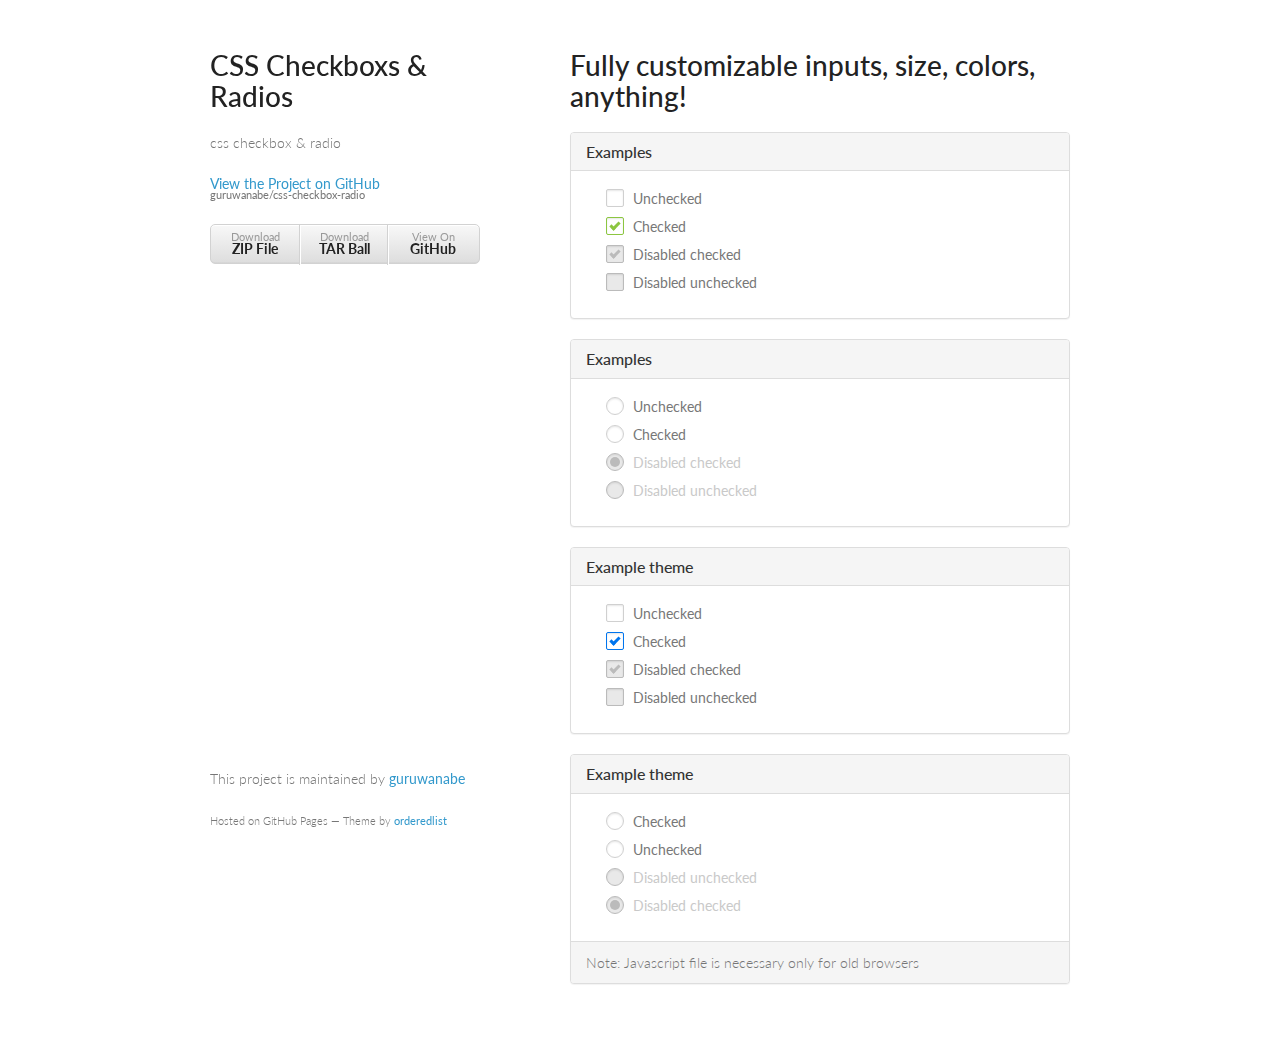
<file: index.html>
<!DOCTYPE html>
<!--[if IE 7]><html class="ie ie7 no-js" lang="ro" xmlns="http://www.w3.org/1999/xhtml"><![endif]-->
<!--[if IE 8]><html class="ie ie8 no-js" lang="ro" xmlns="http://www.w3.org/1999/xhtml"><![endif]-->
<!--[if IE 9]><html class="ie ie9 no-js" lang="ro" xmlns="http://www.w3.org/1999/xhtml"><![endif]-->
<!--[if !(IE 7) | !(IE 8) ]><!-->
<html class="no-js" lang="ro" xmlns="http://www.w3.org/1999/xhtml">
  <head>
    <meta charset="utf-8">
    <meta http-equiv="X-UA-Compatible" content="chrome=1">
    <title>CSS Checkboxs &amp; Radios by guruwanabe</title>
    <link rel="stylesheet" href="https://maxcdn.bootstrapcdn.com/bootstrap/3.2.0/css/bootstrap.min.css">
    <link rel="stylesheet" href="stylesheets/styles.css">
    <link rel="stylesheet" href="stylesheets/pygment_trac.css">
    <link rel="stylesheet" href="stylesheets/inputs.css">
    <link rel="stylesheet" href="stylesheets/theme.css">
    <meta name="viewport" content="width=device-width, initial-scale=1, user-scalable=no">
    <!--[if lt IE 9]>
    <link rel="stylesheet" href="stylesheets/ie.css">
    <script src="//html5shiv.googlecode.com/svn/trunk/html5.js"></script>
    <![endif]-->
  </head>
  <body>
    <div class="wrapper">
      <header>
        <h1>CSS Checkboxs &amp; Radios</h1>
        <p>css checkbox &amp;  radio</p>

        <p class="view"><a href="https://github.com/guruwanabe/css-checkbox-radio">View the Project on GitHub <small>guruwanabe/css-checkbox-radio</small></a></p>


        <ul>
          <li><a href="https://github.com/guruwanabe/css-checkbox-radio/zipball/master">Download <strong>ZIP File</strong></a></li>
          <li><a href="https://github.com/guruwanabe/css-checkbox-radio/tarball/master">Download <strong>TAR Ball</strong></a></li>
          <li><a href="https://github.com/guruwanabe/css-checkbox-radio">View On <strong>GitHub</strong></a></li>
        </ul>
      </header>
      <section>
      <div class="row">
        <div class="col-md-12">
          <h1>Fully customizable inputs, size, colors, anything!</h1>
          <div class="panel panel-default">
            <div class="panel-heading">
              <h3 class="panel-title">Examples</h3>
            </div>
            <div class="panel-body">
              <form role="form">
                <div class="checkbox">
                  <label>
                    <span class="custom-checkbox">
                      <input type="checkbox" value="1" name="checkbox">
                      <span class="box"><span class="tick"></span></span>
                      Unchecked
                    </span>
                  </label>
                </div>
                <div class="checkbox">
                  <label>
                    <span class="custom-checkbox">
                      <input type="checkbox" value="2" name="checkbox" checked="checked">
                      <span class="box"><span class="tick"></span></span>
                       Checked
                    </span>
                  </label>
                </div>
                <div class="checkbox">
                  <label>
                    <span class="custom-checkbox">
                      <input type="checkbox" value="3" name="checkbox" disabled="disabled" checked="checked">
                      <span class="box"><span class="tick"></span></span>
                      Disabled checked
                    </span>
                  </label>
                </div>
                <div class="checkbox">
                  <label>
                    <span class="custom-checkbox">
                      <input type="checkbox" value="3" name="checkbox" disabled="disabled">
                      <span class="box"><span class="tick"></span></span>
                      Disabled unchecked
                    </span>
                  </label>
                </div>
              </form>  
            </div>
          </div>
          <div class="panel panel-default">
            <div class="panel-heading">
              <h3 class="panel-title">Examples</h3>
            </div>
            <div class="panel-body">
              <form role="form">
                <div class="radio">
                  <label>
                    <span class="custom-radio">
                      <input type="radio" value="1" name="radio">
                      <span class="box"><span class="tick"></span></span>
                      Unchecked
                    </span>
                  </label>
                </div>
                <div class="radio">
                  <label>
                    <span class="custom-radio">
                      <input type="radio" value="2" name="radio" checked="checked">
                      <span class="box"><span class="tick"></span></span>
                      Checked
                    </span>
                  </label>
                </div>
                <div class="radio">
                  <label class="disabled">
                    <span class="custom-radio checked">
                      <input type="radio" value="3" name="radio" disabled="disabled" checked="checked">
                      <span class="box"><span class="tick"></span></span>
                       Disabled checked
                    </span>
                  </label>
                </div>
                <div class="radio">
                  <label class="disabled">
                    <span class="custom-radio">
                      <input type="radio" value="3" name="radio" disabled="disabled">
                      <span class="box"><span class="tick"></span></span>
                       Disabled unchecked
                    </span>
                  </label>
                </div>
              </form> 
            </div>
          </div>
          <div class="blue-theme">
             <div class="panel panel-default">
                <div class="panel-heading">
                  <h3 class="panel-title">Example theme</h3>
                </div>
                <div class="panel-body">
                  <form role="form">
                    <div class="checkbox">
                      <label>
                        <span class="custom-checkbox">
                          <input type="checkbox" value="1" name="checkbox">
                          <span class="box"><span class="tick"></span></span>
                          Unchecked
                        </span>
                      </label>
                    </div>
                    <div class="checkbox">
                      <label>
                        <span class="custom-checkbox">
                          <input type="checkbox" value="2" name="checkbox" checked="checked">
                          <span class="box"><span class="tick"></span></span>
                           Checked
                        </span>
                      </label>
                    </div>
                    <div class="checkbox">
                      <label>
                        <span class="custom-checkbox">
                          <input type="checkbox" value="3" name="checkbox" disabled="disabled" checked="checked">
                          <span class="box"><span class="tick"></span></span>
                          Disabled checked
                        </span>
                      </label>
                    </div>
                    <div class="checkbox">
                      <label>
                        <span class="custom-checkbox">
                          <input type="checkbox" value="3" name="checkbox" disabled="disabled">
                          <span class="box"><span class="tick"></span></span>
                          Disabled unchecked
                        </span>
                      </label>
                    </div>
                  </form>  
                </div>
              </div>
              <div class="panel panel-default">
                <div class="panel-heading">
                   <h3 class="panel-title">Example theme</h3>
                </div>
                <div class="panel-body">
                  <form role="form">
                    <div class="radio">
                      <label>
                        <span class="custom-radio">
                          <input type="radio" value="1" name="radio">
                          <span class="box"><span class="tick"></span></span>
                          Checked
                        </span>
                      </label>
                    </div>
                    <div class="radio">
                      <label>
                        <span class="custom-radio">
                          <input type="radio" value="2" name="radio">
                          <span class="box"><span class="tick"></span></span>
                          Unchecked
                        </span>
                      </label>
                    </div>
                    <div class="radio">
                     <label class="disabled">
                        <span class="custom-radio">
                          <input type="radio" value="3" name="radio" disabled="disabled">
                          <span class="box"><span class="tick"></span></span>
                           Disabled unchecked
                        </span>
                      </label>
                    </div>
                    <div class="radio">
                      <label class="disabled">
                        <span class="custom-radio checked">
                          <input type="radio" value="3" name="radio" disabled="disabled" checked="checked">
                          <span class="box"><span class="tick"></span></span>
                           Disabled checked
                        </span>
                      </label>
                    </div>
                  </form> 
                </div>
                <div class="panel-footer">
                  <span class="text-muted">Note: Javascript file is necessary only for old browsers</span>
                </div>
              </div>     
          </div>    
        </div>
      </div>
      </section>
      <footer>
        <p>This project is maintained by <a href="https://github.com/guruwanabe">guruwanabe</a></p>
        <p><small>Hosted on GitHub Pages &mdash; Theme by <a href="https://github.com/orderedlist">orderedlist</a></small></p>
      </footer>
    </div>
    <script src="javascripts/scale.fix.js"></script>
    <script type="text/javascript" src="https://ajax.googleapis.com/ajax/libs/jquery/1.11.0/jquery.min.js"></script>
    <script type="text/javascript" src="http://netdna.bootstrapcdn.com/bootstrap/3.2.0/js/bootstrap.min.js"></script>
    <script src="javascripts/inputs.js"></script>
  </body>
</html>
</file>
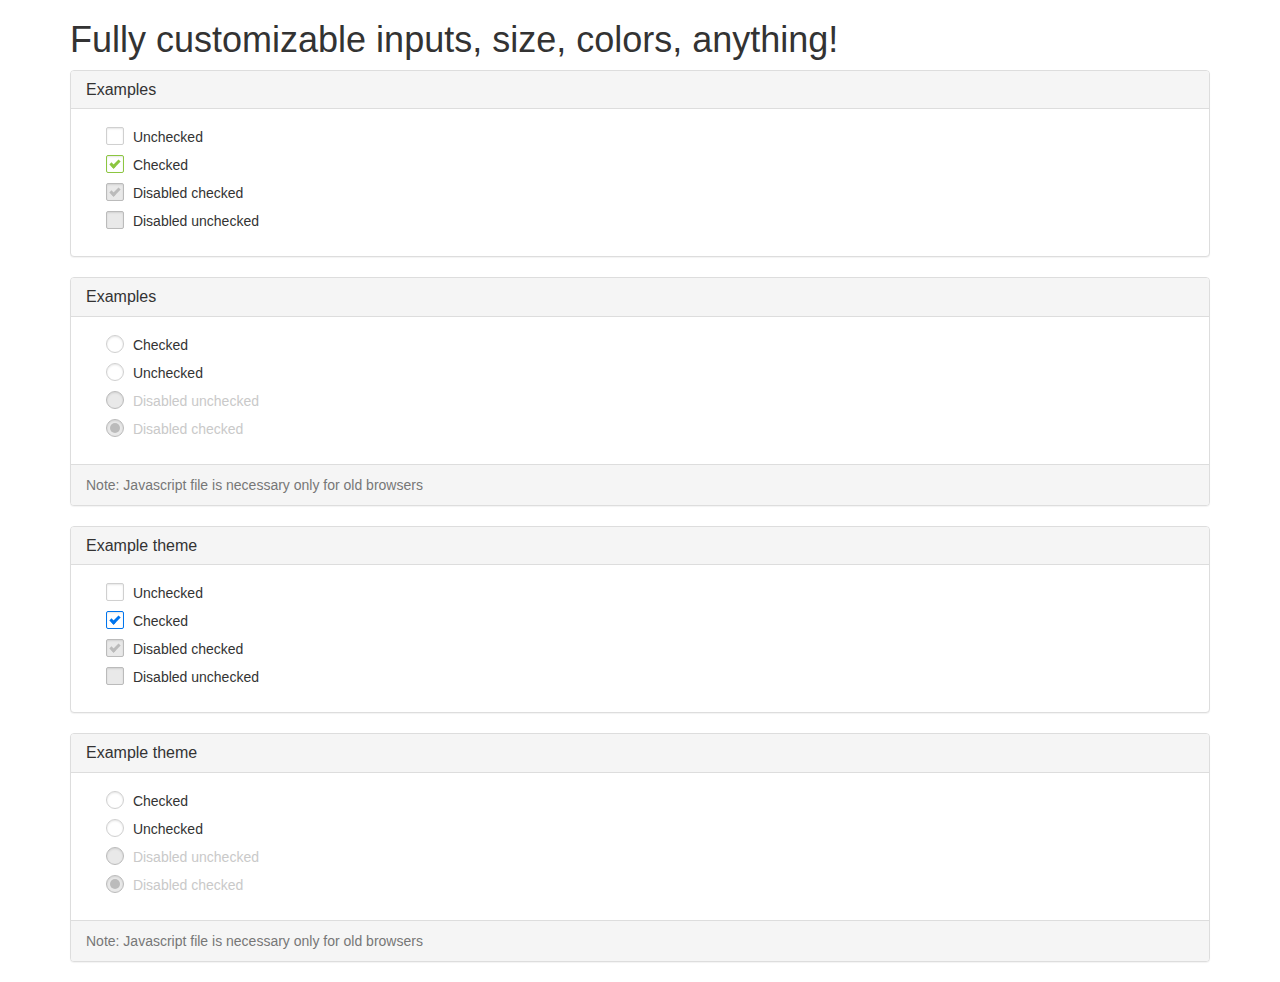
<file: inputs.html>
<!DOCTYPE html>
<!--[if IE 7]><html class="ie ie7 no-js" lang="ro" xmlns="http://www.w3.org/1999/xhtml"><![endif]-->
<!--[if IE 8]><html class="ie ie8 no-js" lang="ro" xmlns="http://www.w3.org/1999/xhtml"><![endif]-->
<!--[if IE 9]><html class="ie ie9 no-js" lang="ro" xmlns="http://www.w3.org/1999/xhtml"><![endif]-->
<!--[if !(IE 7) | !(IE 8) ]><!-->
<html class="no-js" lang="ro" xmlns="http://www.w3.org/1999/xhtml">
<head>
	<title>CSS checkboxes and radios</title>
	<meta http-equiv="Content-Type" content="text/html; charset=utf-8"/>
	<meta content="IE=edge" http-equiv="X-UA-Compatible">
	<meta name="viewport" content="width=device-width, initial-scale=1">
	<link href="http://netdna.bootstrapcdn.com/bootstrap/3.2.0/css/bootstrap.min.css" type="text/css" rel="stylesheet">
	<link href="inputs.css" type="text/css" rel="stylesheet">
  <link href="theme.css" type="text/css" rel="stylesheet">
</head>
<body>
	<div class="container">
		 <div class="row">
        <div class="col-md-12">
          <h1>Fully customizable inputs, size, colors, anything!</h1>
          <div class="panel panel-default">
            <div class="panel-heading">
              <h3 class="panel-title">Examples</h3>
            </div>
            <div class="panel-body">
              <form role="form">
                <div class="checkbox">
                  <label>
                    <span class="custom-checkbox">
                      <input type="checkbox" value="1" name="checkbox">
                      <span class="box"><span class="tick"></span></span>
                      Unchecked
                    </span>
                  </label>
                </div>
                <div class="checkbox">
                  <label>
                    <span class="custom-checkbox">
                      <input type="checkbox" value="2" name="checkbox" checked="checked">
                      <span class="box"><span class="tick"></span></span>
                       Checked
                    </span>
                  </label>
                </div>
                <div class="checkbox">
                  <label>
                    <span class="custom-checkbox">
                      <input type="checkbox" value="3" name="checkbox" disabled="disabled" checked="checked">
                      <span class="box"><span class="tick"></span></span>
                      Disabled checked
                    </span>
                  </label>
                </div>
                <div class="checkbox">
                  <label>
                    <span class="custom-checkbox">
                      <input type="checkbox" value="3" name="checkbox" disabled="disabled">
                      <span class="box"><span class="tick"></span></span>
                      Disabled unchecked
                    </span>
                  </label>
                </div>
              </form>  
            </div>
          </div>
          <div class="panel panel-default">
            <div class="panel-heading">
              <h3 class="panel-title">Examples</h3>
            </div>
            <div class="panel-body">
              <form role="form">
                <div class="radio">
                  <label>
                    <span class="custom-radio">
                      <input type="radio" value="1" name="radio">
                      <span class="box"><span class="tick"></span></span>
                      Checked
                    </span>
                  </label>
                </div>
                <div class="radio">
                  <label>
                    <span class="custom-radio">
                      <input type="radio" value="2" name="radio">
                      <span class="box"><span class="tick"></span></span>
                      Unchecked
                    </span>
                  </label>
                </div>
                <div class="radio">
                  <label class="disabled">
                    <span class="custom-radio">
                      <input type="radio" value="3" name="radio" disabled="disabled">
                      <span class="box"><span class="tick"></span></span>
                       Disabled unchecked
                    </span>
                  </label>
                </div>
                <div class="radio">
                  <label class="disabled">
                    <span class="custom-radio checked">
                      <input type="radio" value="3" name="radio" disabled="disabled" checked="checked">
                      <span class="box"><span class="tick"></span></span>
                       Disabled checked
                    </span>
                  </label>
                </div>
              </form> 
            </div>
            <div class="panel-footer">
              <span class="text-muted">Note: Javascript file is necessary only for old browsers</span>
            </div>
          </div>
          <div class="blue-theme">
             <div class="panel panel-default">
                <div class="panel-heading">
                  <h3 class="panel-title">Example theme</h3>
                </div>
                <div class="panel-body">
                  <form role="form">
                    <div class="checkbox">
                      <label>
                        <span class="custom-checkbox">
                          <input type="checkbox" value="1" name="checkbox">
                          <span class="box"><span class="tick"></span></span>
                          Unchecked
                        </span>
                      </label>
                    </div>
                    <div class="checkbox">
                      <label>
                        <span class="custom-checkbox">
                          <input type="checkbox" value="2" name="checkbox" checked="checked">
                          <span class="box"><span class="tick"></span></span>
                           Checked
                        </span>
                      </label>
                    </div>
                    <div class="checkbox">
                      <label>
                        <span class="custom-checkbox">
                          <input type="checkbox" value="3" name="checkbox" disabled="disabled" checked="checked">
                          <span class="box"><span class="tick"></span></span>
                          Disabled checked
                        </span>
                      </label>
                    </div>
                    <div class="checkbox">
                      <label>
                        <span class="custom-checkbox">
                          <input type="checkbox" value="3" name="checkbox" disabled="disabled">
                          <span class="box"><span class="tick"></span></span>
                          Disabled unchecked
                        </span>
                      </label>
                    </div>
                  </form>  
                </div>
              </div>
              <div class="panel panel-default">
                <div class="panel-heading">
                   <h3 class="panel-title">Example theme</h3>
                </div>
                <div class="panel-body">
                  <form role="form">
                    <div class="radio">
                      <label>
                        <span class="custom-radio">
                          <input type="radio" value="1" name="radio">
                          <span class="box"><span class="tick"></span></span>
                          Checked
                        </span>
                      </label>
                    </div>
                    <div class="radio">
                      <label>
                        <span class="custom-radio">
                          <input type="radio" value="2" name="radio">
                          <span class="box"><span class="tick"></span></span>
                          Unchecked
                        </span>
                      </label>
                    </div>
                    <div class="radio">
                     <label class="disabled">
                        <span class="custom-radio">
                          <input type="radio" value="3" name="radio" disabled="disabled">
                          <span class="box"><span class="tick"></span></span>
                           Disabled unchecked
                        </span>
                      </label>
                    </div>
                    <div class="radio">
                      <label class="disabled">
                        <span class="custom-radio checked">
                          <input type="radio" value="3" name="radio" disabled="disabled" checked="checked">
                          <span class="box"><span class="tick"></span></span>
                           Disabled checked
                        </span>
                      </label>
                    </div>
                  </form> 
                </div>
                <div class="panel-footer">
                  <span class="text-muted">Note: Javascript file is necessary only for old browsers</span>
                </div>
              </div>     
          </div>    
        </div>
      </div>
	</div>
</body>
<script type="text/javascript" src="https://ajax.googleapis.com/ajax/libs/jquery/1.11.0/jquery.min.js"></script>
<script type="text/javascript" src="http://netdna.bootstrapcdn.com/bootstrap/3.2.0/js/bootstrap.min.js"></script>
<script type="text/javascript" src="inputs.js"></script>
</html>
</file>
<file: stylesheets/styles.css>
@import url(https://fonts.googleapis.com/css?family=Lato:300italic,700italic,300,700);

body {
  padding:50px;
  font:14px/1.5 Lato, "Helvetica Neue", Helvetica, Arial, sans-serif;
  color:#777;
  font-weight:300;
}

h1, h2, h3, h4, h5, h6 {
  color:#222;
  margin:0 0 20px;
}

p, ul, ol, table, pre, dl {
  margin:0 0 20px;
}

h1, h2, h3 {
  line-height:1.1;
}

h1 {
  font-size:28px;
}

h2 {
  color:#393939;
}

h3, h4, h5, h6 {
  color:#494949;
}

a {
  color:#39c;
  font-weight:400;
  text-decoration:none;
}

a small {
  font-size:11px;
  color:#777;
  margin-top:-0.6em;
  display:block;
}

.wrapper {
  width:860px;
  margin:0 auto;
}

blockquote {
  border-left:1px solid #e5e5e5;
  margin:0;
  padding:0 0 0 20px;
  font-style:italic;
}

code, pre {
  font-family:Monaco, Bitstream Vera Sans Mono, Lucida Console, Terminal;
  color:#333;
  font-size:12px;
}

pre {
  padding:8px 15px;
  background: #f8f8f8;  
  border-radius:5px;
  border:1px solid #e5e5e5;
  overflow-x: auto;
}

table {
  width:100%;
  border-collapse:collapse;
}

th, td {
  text-align:left;
  padding:5px 10px;
  border-bottom:1px solid #e5e5e5;
}

dt {
  color:#444;
  font-weight:700;
}

th {
  color:#444;
}

img {
  max-width:100%;
}

header {
  width:270px;
  float:left;
  position:fixed;
}

header ul {
  list-style:none;
  height:40px;
  
  padding:0;
  
  background: #eee;
  background: -moz-linear-gradient(top, #f8f8f8 0%, #dddddd 100%);
  background: -webkit-gradient(linear, left top, left bottom, color-stop(0%,#f8f8f8), color-stop(100%,#dddddd));
  background: -webkit-linear-gradient(top, #f8f8f8 0%,#dddddd 100%);
  background: -o-linear-gradient(top, #f8f8f8 0%,#dddddd 100%);
  background: -ms-linear-gradient(top, #f8f8f8 0%,#dddddd 100%);
  background: linear-gradient(top, #f8f8f8 0%,#dddddd 100%);
  
  border-radius:5px;
  border:1px solid #d2d2d2;
  box-shadow:inset #fff 0 1px 0, inset rgba(0,0,0,0.03) 0 -1px 0;
  width:270px;
}

header li {
  width:89px;
  float:left;
  border-right:1px solid #d2d2d2;
  height:40px;
}

header ul a {
  line-height:1;
  font-size:11px;
  color:#999;
  display:block;
  text-align:center;
  padding-top:6px;
  height:40px;
}

strong {
  color:#222;
  font-weight:700;
}

header ul li + li {
  width:88px;
  border-left:1px solid #fff;
}

header ul li + li + li {
  border-right:none;
  width:89px;
}

header ul a strong {
  font-size:14px;
  display:block;
  color:#222;
}

section {
  width:500px;
  float:right;
  padding-bottom:50px;
}

small {
  font-size:11px;
}

hr {
  border:0;
  background:#e5e5e5;
  height:1px;
  margin:0 0 20px;
}

footer {
  width:270px;
  float:left;
  position:fixed;
  bottom:50px;
}

@media print, screen and (max-width: 960px) {
  
  div.wrapper {
    width:auto;
    margin:0;
  }
  
  header, section, footer {
    float:none;
    position:static;
    width:auto;
  }
  
  header {
    padding-right:320px;
  }
  
  section {
    border:1px solid #e5e5e5;
    border-width:1px 0;
    padding:20px 0;
    margin:0 0 20px;
  }
  
  header a small {
    display:inline;
  }
  
  header ul {
    position:absolute;
    right:50px;
    top:52px;
  }
}

@media print, screen and (max-width: 720px) {
  body {
    word-wrap:break-word;
  }
  
  header {
    padding:0;
  }
  
  header ul, header p.view {
    position:static;
  }
  
  pre, code {
    word-wrap:normal;
  }
}

@media print, screen and (max-width: 480px) {
  body {
    padding:15px;
  }
  
  header ul {
    display:none;
  }
}

@media print {
  body {
    padding:0.4in;
    font-size:12pt;
    color:#444;
  }
}
</file>
<file: stylesheets/pygment_trac.css>
.highlight  { background: #ffffff; }
.highlight .c { color: #999988; font-style: italic } /* Comment */
.highlight .err { color: #a61717; background-color: #e3d2d2 } /* Error */
.highlight .k { font-weight: bold } /* Keyword */
.highlight .o { font-weight: bold } /* Operator */
.highlight .cm { color: #999988; font-style: italic } /* Comment.Multiline */
.highlight .cp { color: #999999; font-weight: bold } /* Comment.Preproc */
.highlight .c1 { color: #999988; font-style: italic } /* Comment.Single */
.highlight .cs { color: #999999; font-weight: bold; font-style: italic } /* Comment.Special */
.highlight .gd { color: #000000; background-color: #ffdddd } /* Generic.Deleted */
.highlight .gd .x { color: #000000; background-color: #ffaaaa } /* Generic.Deleted.Specific */
.highlight .ge { font-style: italic } /* Generic.Emph */
.highlight .gr { color: #aa0000 } /* Generic.Error */
.highlight .gh { color: #999999 } /* Generic.Heading */
.highlight .gi { color: #000000; background-color: #ddffdd } /* Generic.Inserted */
.highlight .gi .x { color: #000000; background-color: #aaffaa } /* Generic.Inserted.Specific */
.highlight .go { color: #888888 } /* Generic.Output */
.highlight .gp { color: #555555 } /* Generic.Prompt */
.highlight .gs { font-weight: bold } /* Generic.Strong */
.highlight .gu { color: #800080; font-weight: bold; } /* Generic.Subheading */
.highlight .gt { color: #aa0000 } /* Generic.Traceback */
.highlight .kc { font-weight: bold } /* Keyword.Constant */
.highlight .kd { font-weight: bold } /* Keyword.Declaration */
.highlight .kn { font-weight: bold } /* Keyword.Namespace */
.highlight .kp { font-weight: bold } /* Keyword.Pseudo */
.highlight .kr { font-weight: bold } /* Keyword.Reserved */
.highlight .kt { color: #445588; font-weight: bold } /* Keyword.Type */
.highlight .m { color: #009999 } /* Literal.Number */
.highlight .s { color: #d14 } /* Literal.String */
.highlight .na { color: #008080 } /* Name.Attribute */
.highlight .nb { color: #0086B3 } /* Name.Builtin */
.highlight .nc { color: #445588; font-weight: bold } /* Name.Class */
.highlight .no { color: #008080 } /* Name.Constant */
.highlight .ni { color: #800080 } /* Name.Entity */
.highlight .ne { color: #990000; font-weight: bold } /* Name.Exception */
.highlight .nf { color: #990000; font-weight: bold } /* Name.Function */
.highlight .nn { color: #555555 } /* Name.Namespace */
.highlight .nt { color: #000080 } /* Name.Tag */
.highlight .nv { color: #008080 } /* Name.Variable */
.highlight .ow { font-weight: bold } /* Operator.Word */
.highlight .w { color: #bbbbbb } /* Text.Whitespace */
.highlight .mf { color: #009999 } /* Literal.Number.Float */
.highlight .mh { color: #009999 } /* Literal.Number.Hex */
.highlight .mi { color: #009999 } /* Literal.Number.Integer */
.highlight .mo { color: #009999 } /* Literal.Number.Oct */
.highlight .sb { color: #d14 } /* Literal.String.Backtick */
.highlight .sc { color: #d14 } /* Literal.String.Char */
.highlight .sd { color: #d14 } /* Literal.String.Doc */
.highlight .s2 { color: #d14 } /* Literal.String.Double */
.highlight .se { color: #d14 } /* Literal.String.Escape */
.highlight .sh { color: #d14 } /* Literal.String.Heredoc */
.highlight .si { color: #d14 } /* Literal.String.Interpol */
.highlight .sx { color: #d14 } /* Literal.String.Other */
.highlight .sr { color: #009926 } /* Literal.String.Regex */
.highlight .s1 { color: #d14 } /* Literal.String.Single */
.highlight .ss { color: #990073 } /* Literal.String.Symbol */
.highlight .bp { color: #999999 } /* Name.Builtin.Pseudo */
.highlight .vc { color: #008080 } /* Name.Variable.Class */
.highlight .vg { color: #008080 } /* Name.Variable.Global */
.highlight .vi { color: #008080 } /* Name.Variable.Instance */
.highlight .il { color: #009999 } /* Literal.Number.Integer.Long */

.type-csharp .highlight .k { color: #0000FF }
.type-csharp .highlight .kt { color: #0000FF }
.type-csharp .highlight .nf { color: #000000; font-weight: normal }
.type-csharp .highlight .nc { color: #2B91AF }
.type-csharp .highlight .nn { color: #000000 }
.type-csharp .highlight .s { color: #A31515 }
.type-csharp .highlight .sc { color: #A31515 }
</file>
<file: stylesheets/inputs.css>
/*==== CSS CHECKBOXES ====*/
.checkbox {
	margin-top: 0;
}
.custom-checkbox{
	position: relative;
	display: inline-block;
}
.custom-checkbox > .box {
	position: relative;
	display: inline-block;
	top: 3px;
	width: 18px;
	height: 18px;
	border: 1px solid #d0d0d0;
	background-color: #FFFFFF;
	border-radius: 2px;
	margin-right: 5px;
	-webkit-box-shadow: 0 1px 2px rgba(0, 0, 0, 0.1) inset;
	   -moz-box-shadow: 0 1px 2px rgba(0, 0, 0, 0.1) inset;
	    -ms-box-shadow: 0 1px 2px rgba(0, 0, 0, 0.1) inset;
	     -o-box-shadow: 0 1px 2px rgba(0, 0, 0, 0.1) inset;
	        box-shadow: 0 1px 2px rgba(0, 0, 0, 0.1) inset;
}
.custom-checkbox > .box:hover,
.custom-checkbox > .box:focus,
label:hover .custom-checkbox > .box,
label:focus .custom-checkbox > .box,
.custom-checkbox > input:focus + .box {
	border-color: #999;
}
.custom-checkbox > .box > .tick {
	position: absolute;
	left: 0;
	right: 0;
	top: 50%;
	width: 10px;
	height: 6px;
	margin: 0 auto;
	margin-top: -4px;
	border-bottom: 3px solid #8cc640;
	border-left: 3px solid #8cc640;
	-webkit-transition: transform 0.28s ease 0s;
	   -moz-transition: transform 0.28s ease 0s;
	    -ms-transition: transform 0.28s ease 0s;
	     -o-transition: transform 0.28s ease 0s;
	        transition: transform 0.28s ease 0s;
	-webkit-transform: rotate(-45deg) scale(0);
	   -moz-transform: rotate(-45deg) scale(0);
	    -ms-transform: rotate(-45deg) scale(0);
	     -o-transform: rotate(-45deg) scale(0);
	        transform: rotate(-45deg) scale(0);
}
.custom-checkbox > input:checked + .box,
.custom-checkbox.checked > input + .box {
  	border-color: #8cc640;
}
.custom-checkbox > input:checked + .box > .tick,
.custom-checkbox.checked > input + .box > .tick {
	-webkit-transform: rotate(-45deg) scale(1);
	   -moz-transform: rotate(-45deg) scale(1);
	    -ms-transform: rotate(-45deg) scale(1);
	     -o-transform: rotate(-45deg) scale(1);
	        transform: rotate(-45deg) scale(1);
}
.custom-checkbox > input {
	position: absolute;
	outline: none;
	left: 0;
	top: 0;
	padding: 0;
	width: 16px;
	height: 16px;
	border: none;
	margin: 0;
	opacity: 0;
	z-index: 1;
}
.custom-checkbox > input:active + .box {
	border-color: #aaa;
	background-color: #ddd;
}

/*==== CSS RADIO ====*/
.radio {
	margin-top: 0;
}
.custom-radio {
	position: relative;
	display: inline-block;
}
.custom-radio > .box {
	position: relative;
	display: inline-block;
	top: 3px;
	width: 18px;
	height: 18px;
	border: 1px solid #d0d0d0;
	background-color: #FFFFFF;
	border-radius: 100%;
	margin-right: 5px;
	-webkit-box-shadow: 0 1px 2px rgba(0, 0, 0, 0.1) inset;
	   -moz-box-shadow: 0 1px 2px rgba(0, 0, 0, 0.1) inset;
	    -ms-box-shadow: 0 1px 2px rgba(0, 0, 0, 0.1) inset;
	     -o-box-shadow: 0 1px 2px rgba(0, 0, 0, 0.1) inset;
	        box-shadow: 0 1px 2px rgba(0, 0, 0, 0.1) inset;
}
.custom-radio > .box:hover,
.custom-radio > .box:focus,
label:hover .custom-radio > .box,
label:focus .custom-radio > .box{
	border-color: #999;
}
.custom-radio > .box > .tick {
	background-color: #8cc640;
	border-radius: 100%;
	height: 10px;
	left: 0;
	margin: -5px auto 0;
	position: absolute;
	right: 0;
	top: 50%;
	width: 10px;
	-webkit-transition: transform 0.28s ease 0s;
	   -moz-transition: transform 0.28s ease 0s;
	    -ms-transition: transform 0.28s ease 0s;
	     -o-transition: transform 0.28s ease 0s;
	        transition: transform 0.28s ease 0s;
	-webkit-transform: scale(0);
	   -moz-transform: scale(0);
	    -ms-transform: scale(0);
	     -o-transform: scale(0);
	        transform: scale(0);
}
.custom-radio > input:checked + .box,
.custom-radio.checked > input + .box {
  	border-color: #8cc640;
}
.custom-radio > input:checked + .box > .tick,
.custom-radio.checked > input + .box > .tick {
	-webkit-transform: scale(1);
	   -moz-transform: scale(1);
	    -ms-transform: scale(1);
	     -o-transform: scale(1);
	        transform: scale(1);
}
.custom-radio > input {
	position: absolute;
	outline: none;
	left: 0;
	top: 0;
	padding: 0;
	width: 16px;
	height: 16px;
	border: none;
	margin: 0;
	opacity: 0;
	z-index: 1;
}
.custom-radio > input:active + .box {
	border-color: #aaa;
	background-color: #ddd;
}

/*==== DISABLED ====*/
.radio label.disabled,
.checkbox label.disabled {
	cursor: not-allowed;
	color: #c9c9c9;
}
.custom-checkbox > input[disabled="disabled"] + .box,
.custom-radio > input[disabled="disabled"] + .box {
	background-color: #e9e9e9;
	cursor: not-allowed;
	pointer-events: none;
}
.custom-radio > input[disabled="disabled"] + .box,
.custom-checkbox > input[disabled="disabled"] + .box,
.custom-checkbox > input[disabled="disabled"] + .box > .tick{
	border-color: #BBBBBB !important;
}
.custom-radio > input[disabled="disabled"] + .box > .tick {
	background-color: #BBBBBB !important;
}
</file>
<file: stylesheets/theme.css>
/*CHECKBOX*/
.blue-theme .custom-checkbox > .box > .tick {
	border-color: #0075ee;
}
.blue-theme .custom-checkbox > input:checked + .box,
.blue-theme .custom-checkbox.checked > input + .box {
  	border-color: #0075ee;
}
/*RADIO*/
.blue-theme .custom-radio > .box > .tick {
	background-color: #0075ee;
}
.blue-theme .custom-radio > input:checked + .box,
.blue-theme .custom-radio.checked > input + .box {
  	border-color: #0075ee;
}
</file>
<file: stylesheets/ie.css>
/*==== CHECKBOXES / RADIO  ====*/

.ie .custom-checkbox > .box > .tick,
.ie .custom-radio > .box > .tick  {
	display: none;
}
.ie .custom-checkbox > input:checked + .box > .tick,
.ie .custom-checkbox.checked > input + .box > .tick,
.ie .custom-radio > input:checked + .box > .tick,
.ie .custom-radio.checked > input + .box > .tick  {
	display: block;
}
/*IE 7*/
.ie7 .custom-checkbox > .box > .tick {
	filter: progid:DXImageTransform.Microsoft.Matrix(sizingMethod='auto expand', M11=0.7071067811865483, M12=0.7071067811865467, M21=0.7071067811865467, M22=0.7071067811865483);
}
.ie7 .custom-radio > input,
.ie7 .custom-checkbox > input{
	filter: alpha(opacity=0);
	filter:progid:DXImageTransform.Microsoft.Alpha(opacity=0);
}
/*IE 8*/
.ie8 .custom-radio.checked > .box > .tick,
.ie8 .custom-checkbox.checked > .box > .tick,
.ie8 .custom-radio input[checked="checked"] + .box > .tick,
.ie8 .custom-checkbox > input[checked="checked"] + .box > .tick {
	display: block;
}
.ie8 .custom-radio > input,
.ie8 .custom-checkbox > input {
	-ms-filter: "progid:DXImageTransform.Microsoft.Alpha(Opacity=0)";
}
.ie8 .custom-checkbox > .box > .tick {
	-ms-filter: "progid:DXImageTransform.Microsoft.Matrix(M11=0.7071067811865483, M12=0.7071067811865467, M21=-0.7071067811865467, M22=0.7071067811865483, SizingMethod='auto expand')";
}
.ie8 .radio-checkbox,
.ie8 .custom-checkbox{
	zoom: 1;
}
.ie8 .custom-radio > .box > .tick,
.ie8 .custom-checkbox > .box > .tick{
	top: 6px;
	zoom: 1;
}
.ie8 .custom-radio > .box > .tick{
	top: 8px;
}
</file>
<file: inputs.css>
/*==== CSS CHECKBOXES ====*/
.checkbox {
	margin-top: 0;
}
.custom-checkbox{
	position: relative;
	display: inline-block;
}
.custom-checkbox > .box {
	position: relative;
	display: inline-block;
	top: 3px;
	width: 18px;
	height: 18px;
	border: 1px solid #d0d0d0;
	background-color: #FFFFFF;
	border-radius: 2px;
	margin-right: 5px;
	-webkit-box-shadow: 0 1px 2px rgba(0, 0, 0, 0.1) inset;
	   -moz-box-shadow: 0 1px 2px rgba(0, 0, 0, 0.1) inset;
	    -ms-box-shadow: 0 1px 2px rgba(0, 0, 0, 0.1) inset;
	     -o-box-shadow: 0 1px 2px rgba(0, 0, 0, 0.1) inset;
	        box-shadow: 0 1px 2px rgba(0, 0, 0, 0.1) inset;
}
.custom-checkbox > .box:hover,
.custom-checkbox > .box:focus,
label:hover .custom-checkbox > .box,
label:focus .custom-checkbox > .box,
.custom-checkbox > input:focus + .box {
	border-color: #999;
}
.custom-checkbox > .box > .tick {
	position: absolute;
	left: 0;
	right: 0;
	top: 50%;
	width: 10px;
	height: 6px;
	margin: 0 auto;
	margin-top: -4px;
	border-bottom: 3px solid #8cc640;
	border-left: 3px solid #8cc640;
	-webkit-transition: transform 0.28s ease 0s;
	   -moz-transition: transform 0.28s ease 0s;
	    -ms-transition: transform 0.28s ease 0s;
	     -o-transition: transform 0.28s ease 0s;
	        transition: transform 0.28s ease 0s;
	-webkit-transform: rotate(-45deg) scale(0);
	   -moz-transform: rotate(-45deg) scale(0);
	    -ms-transform: rotate(-45deg) scale(0);
	     -o-transform: rotate(-45deg) scale(0);
	        transform: rotate(-45deg) scale(0);
}
.custom-checkbox > input:checked + .box,
.custom-checkbox.checked > input + .box {
  	border-color: #8cc640;
}
.custom-checkbox > input:checked + .box > .tick,
.custom-checkbox.checked > input + .box > .tick {
	-webkit-transform: rotate(-45deg) scale(1);
	   -moz-transform: rotate(-45deg) scale(1);
	    -ms-transform: rotate(-45deg) scale(1);
	     -o-transform: rotate(-45deg) scale(1);
	        transform: rotate(-45deg) scale(1);
}
.custom-checkbox > input {
	position: absolute;
	outline: none;
	left: 0;
	top: 0;
	padding: 0;
	width: 16px;
	height: 16px;
	border: none;
	margin: 0;
	opacity: 0;
	z-index: 1;
}
.custom-checkbox > input:active + .box {
	border-color: #aaa;
	background-color: #ddd;
}

/*==== CSS RADIO ====*/
.radio {
	margin-top: 0;
}
.custom-radio {
	position: relative;
	display: inline-block;
}
.custom-radio > .box {
	position: relative;
	display: inline-block;
	top: 3px;
	width: 18px;
	height: 18px;
	border: 1px solid #d0d0d0;
	background-color: #FFFFFF;
	border-radius: 100%;
	margin-right: 5px;
	-webkit-box-shadow: 0 1px 2px rgba(0, 0, 0, 0.1) inset;
	   -moz-box-shadow: 0 1px 2px rgba(0, 0, 0, 0.1) inset;
	    -ms-box-shadow: 0 1px 2px rgba(0, 0, 0, 0.1) inset;
	     -o-box-shadow: 0 1px 2px rgba(0, 0, 0, 0.1) inset;
	        box-shadow: 0 1px 2px rgba(0, 0, 0, 0.1) inset;
}
.custom-radio > .box:hover,
.custom-radio > .box:focus,
label:hover .custom-radio > .box,
label:focus .custom-radio > .box{
	border-color: #999;
}
.custom-radio > .box > .tick {
	background-color: #8cc640;
	border-radius: 100%;
	height: 10px;
	left: 0;
	margin: -5px auto 0;
	position: absolute;
	right: 0;
	top: 50%;
	width: 10px;
	-webkit-transition: transform 0.28s ease 0s;
	   -moz-transition: transform 0.28s ease 0s;
	    -ms-transition: transform 0.28s ease 0s;
	     -o-transition: transform 0.28s ease 0s;
	        transition: transform 0.28s ease 0s;
	-webkit-transform: scale(0);
	   -moz-transform: scale(0);
	    -ms-transform: scale(0);
	     -o-transform: scale(0);
	        transform: scale(0);
}
.custom-radio > input:checked + .box,
.custom-radio.checked > input + .box {
  	border-color: #8cc640;
}
.custom-radio > input:checked + .box > .tick,
.custom-radio.checked > input + .box > .tick {
	-webkit-transform: scale(1);
	   -moz-transform: scale(1);
	    -ms-transform: scale(1);
	     -o-transform: scale(1);
	        transform: scale(1);
}
.custom-radio > input {
	position: absolute;
	outline: none;
	left: 0;
	top: 0;
	padding: 0;
	width: 16px;
	height: 16px;
	border: none;
	margin: 0;
	opacity: 0;
	z-index: 1;
}
.custom-radio > input:active + .box {
	border-color: #aaa;
	background-color: #ddd;
}

/*==== DISABLED ====*/
.radio label.disabled,
.checkbox label.disabled {
	cursor: not-allowed;
	color: #c9c9c9;
}
.custom-checkbox > input[disabled="disabled"] + .box,
.custom-radio > input[disabled="disabled"] + .box {
	background-color: #e9e9e9;
	cursor: not-allowed;
	pointer-events: none;
}
.custom-radio > input[disabled="disabled"] + .box,
.custom-checkbox > input[disabled="disabled"] + .box,
.custom-checkbox > input[disabled="disabled"] + .box > .tick{
	border-color: #BBBBBB !important;
}
.custom-radio > input[disabled="disabled"] + .box > .tick {
	background-color: #BBBBBB !important;
}
</file>
<file: theme.css>
/*CHECKBOX*/
.blue-theme .custom-checkbox > .box > .tick {
	border-color: #0075ee;
}
.blue-theme .custom-checkbox > input:checked + .box,
.blue-theme .custom-checkbox.checked > input + .box {
  	border-color: #0075ee;
}
/*RADIO*/
.blue-theme .custom-radio > .box > .tick {
	background-color: #0075ee;
}
.blue-theme .custom-radio > input:checked + .box,
.blue-theme .custom-radio.checked > input + .box {
  	border-color: #0075ee;
}
</file>
